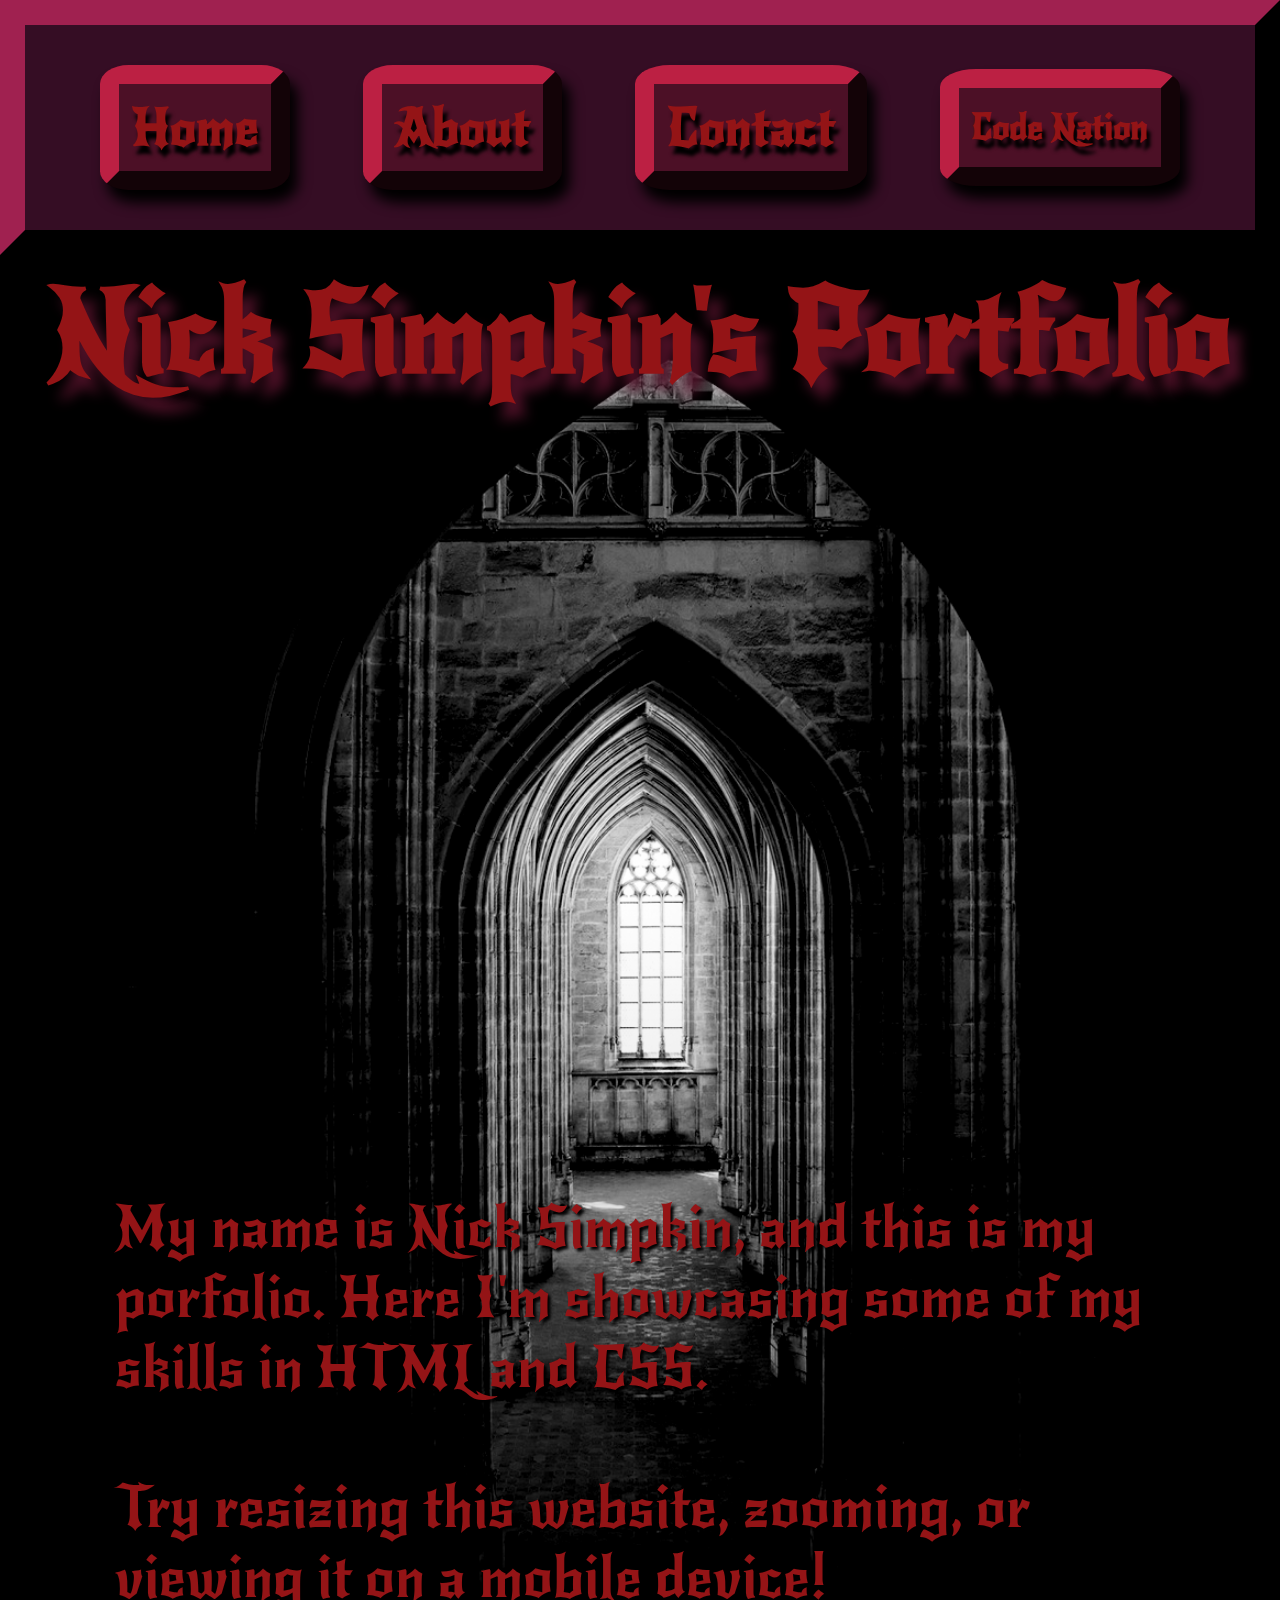
<file: index.html>
<!DOCTYPE html>
<html lang="en">

<head>
    <meta charset="UTF-8">
    <meta http-equiv="X-UA-Compatible" content="IE=edge">
    <meta name="viewport" content="width=device-width, initial-scale=1.0">

    <link rel="stylesheet" href="style.css">
    
    <title>Portfolio Nick Simpkin</title>
</head>

<body id="index_body">
    
    <div id="navbar">
        <a href="index.html"> Home</a>
        <a href="about.html"> About</a>
        <a href="contact.html"> Contact</a>
        <a id="cn_link" href="https://www.wearecodenation.com" target="_blank">Code Nation</a>
    </div>

    <h1 class="mainfont">Nick Simpkin's Portfolio</h1>

    <p id="p_index" class="mainfont">
        My name is Nick Simpkin, and this is my porfolio. Here I'm showcasing some of my skills in HTML and CSS. 
        <br>
        <br>
        Try resizing this website, zooming, or viewing it on a mobile device!
    </p>
    
</body>

</html>
</file>
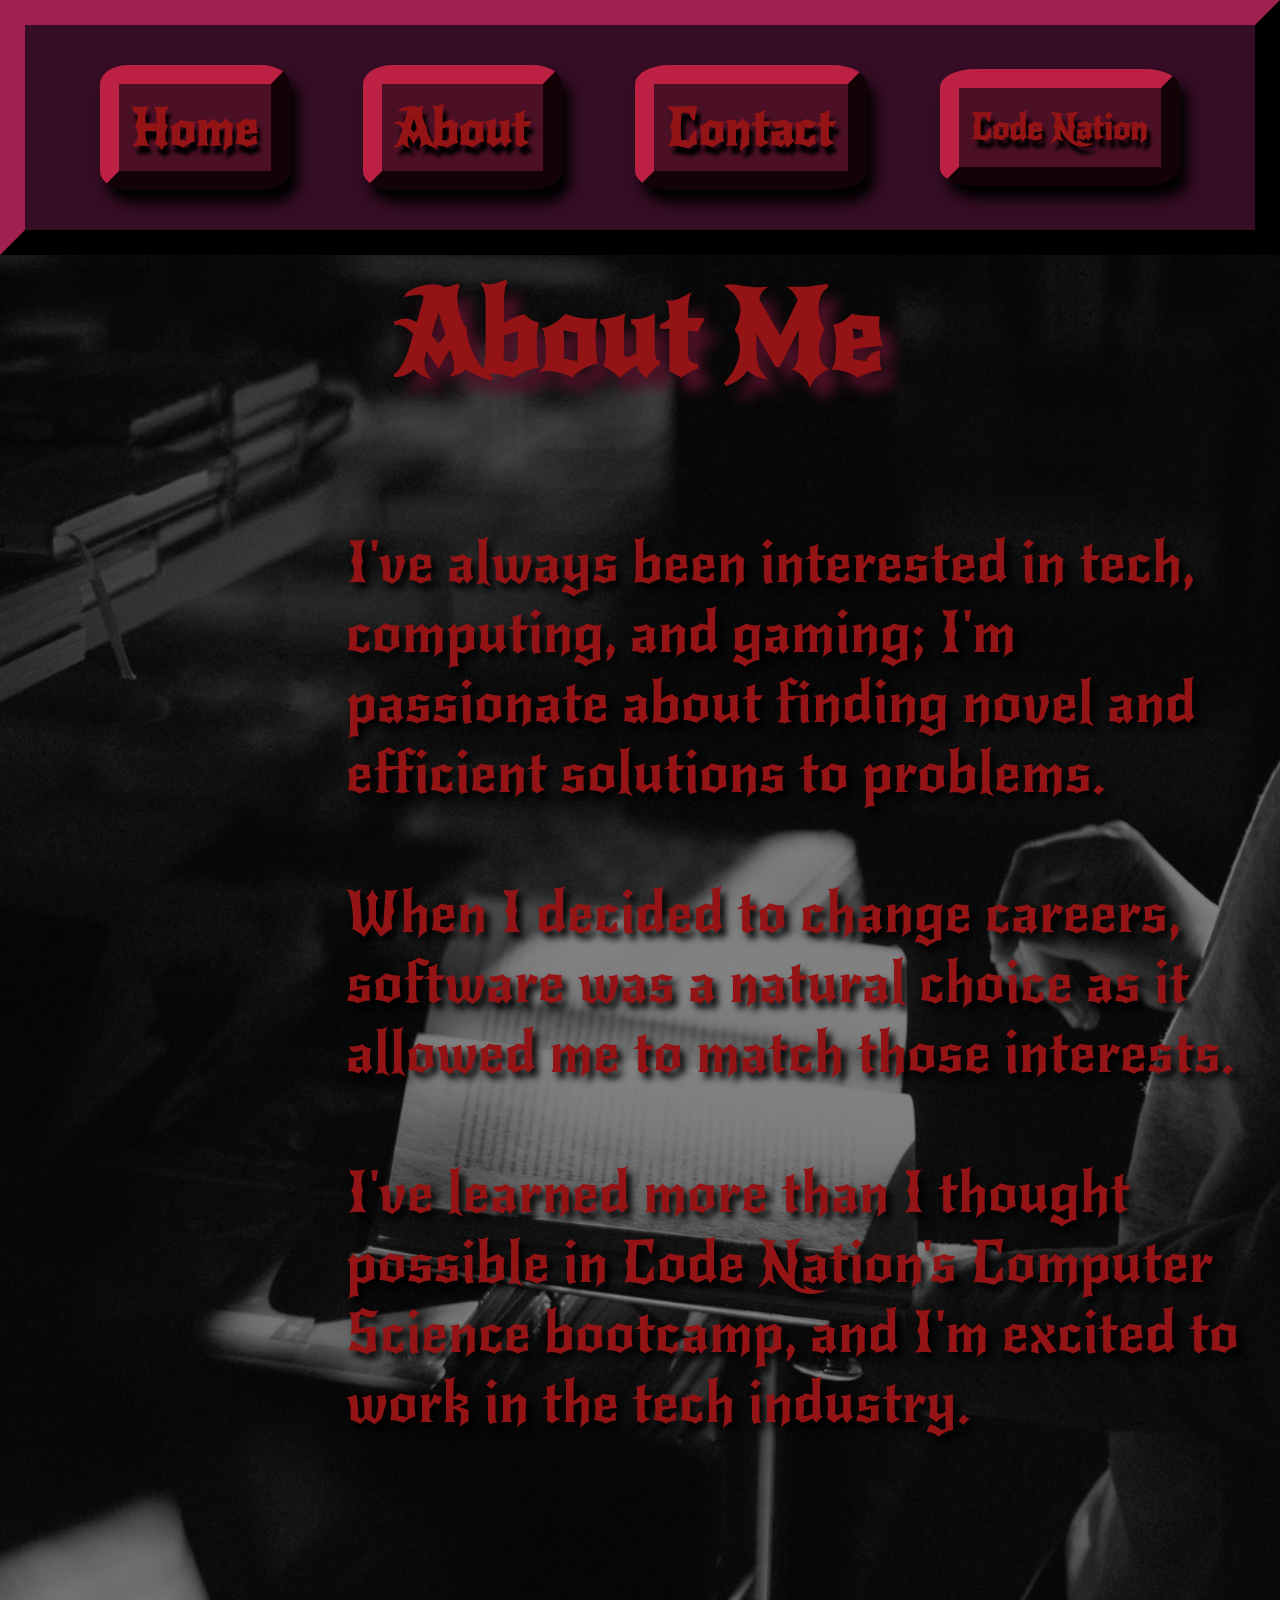
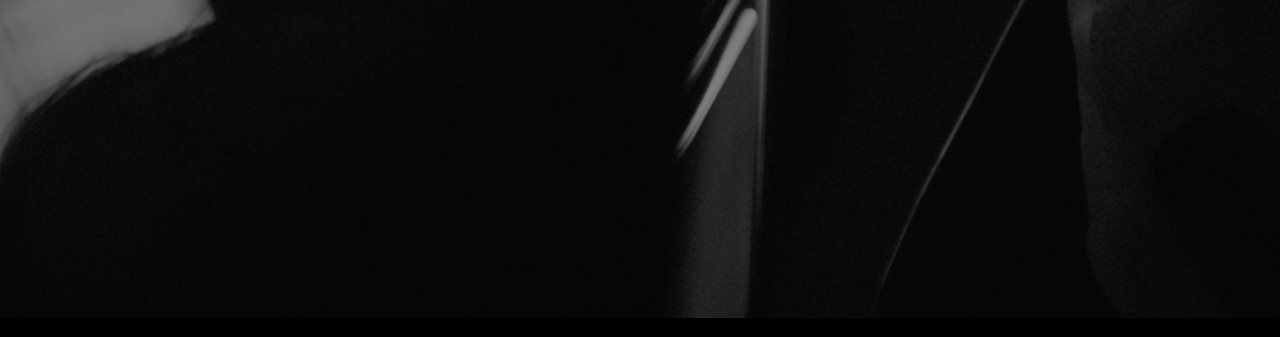
<file: about.html>
<!DOCTYPE html>
<html lang="en">

<head>
    <meta charset="UTF-8">
    <meta http-equiv="X-UA-Compatible" content="IE=edge">
    <meta name="viewport" content="width=device-width, initial-scale=1.0">

    <link rel="stylesheet" href="style.css">

    <title>Portfolio Nick Simpkin</title>
</head>

<body id="about_body">
    
    <div id="navbar">
        <a href="index.html"> Home</a>
        <a href="about.html"> About</a>
        <a href="contact.html"> Contact</a>
        <a id="cn_link" href="https://www.wearecodenation.com" target="_blank">Code Nation</a>
    </div>

    <h1 class="mainfont">About Me</h1>
    
    <p id="p_about" class="mainfont">
        I've always been interested in tech, computing, and gaming; I'm passionate about finding novel and efficient solutions to problems.
        <br>
        <br>
        When I decided to change careers, software was a natural choice as it allowed me to match those interests.
        <br>
        <br>
        I've learned more than I thought possible in Code Nation's Computer Science bootcamp, and I'm excited to work in the tech industry.
    </p>

</body>

</html>
</file>
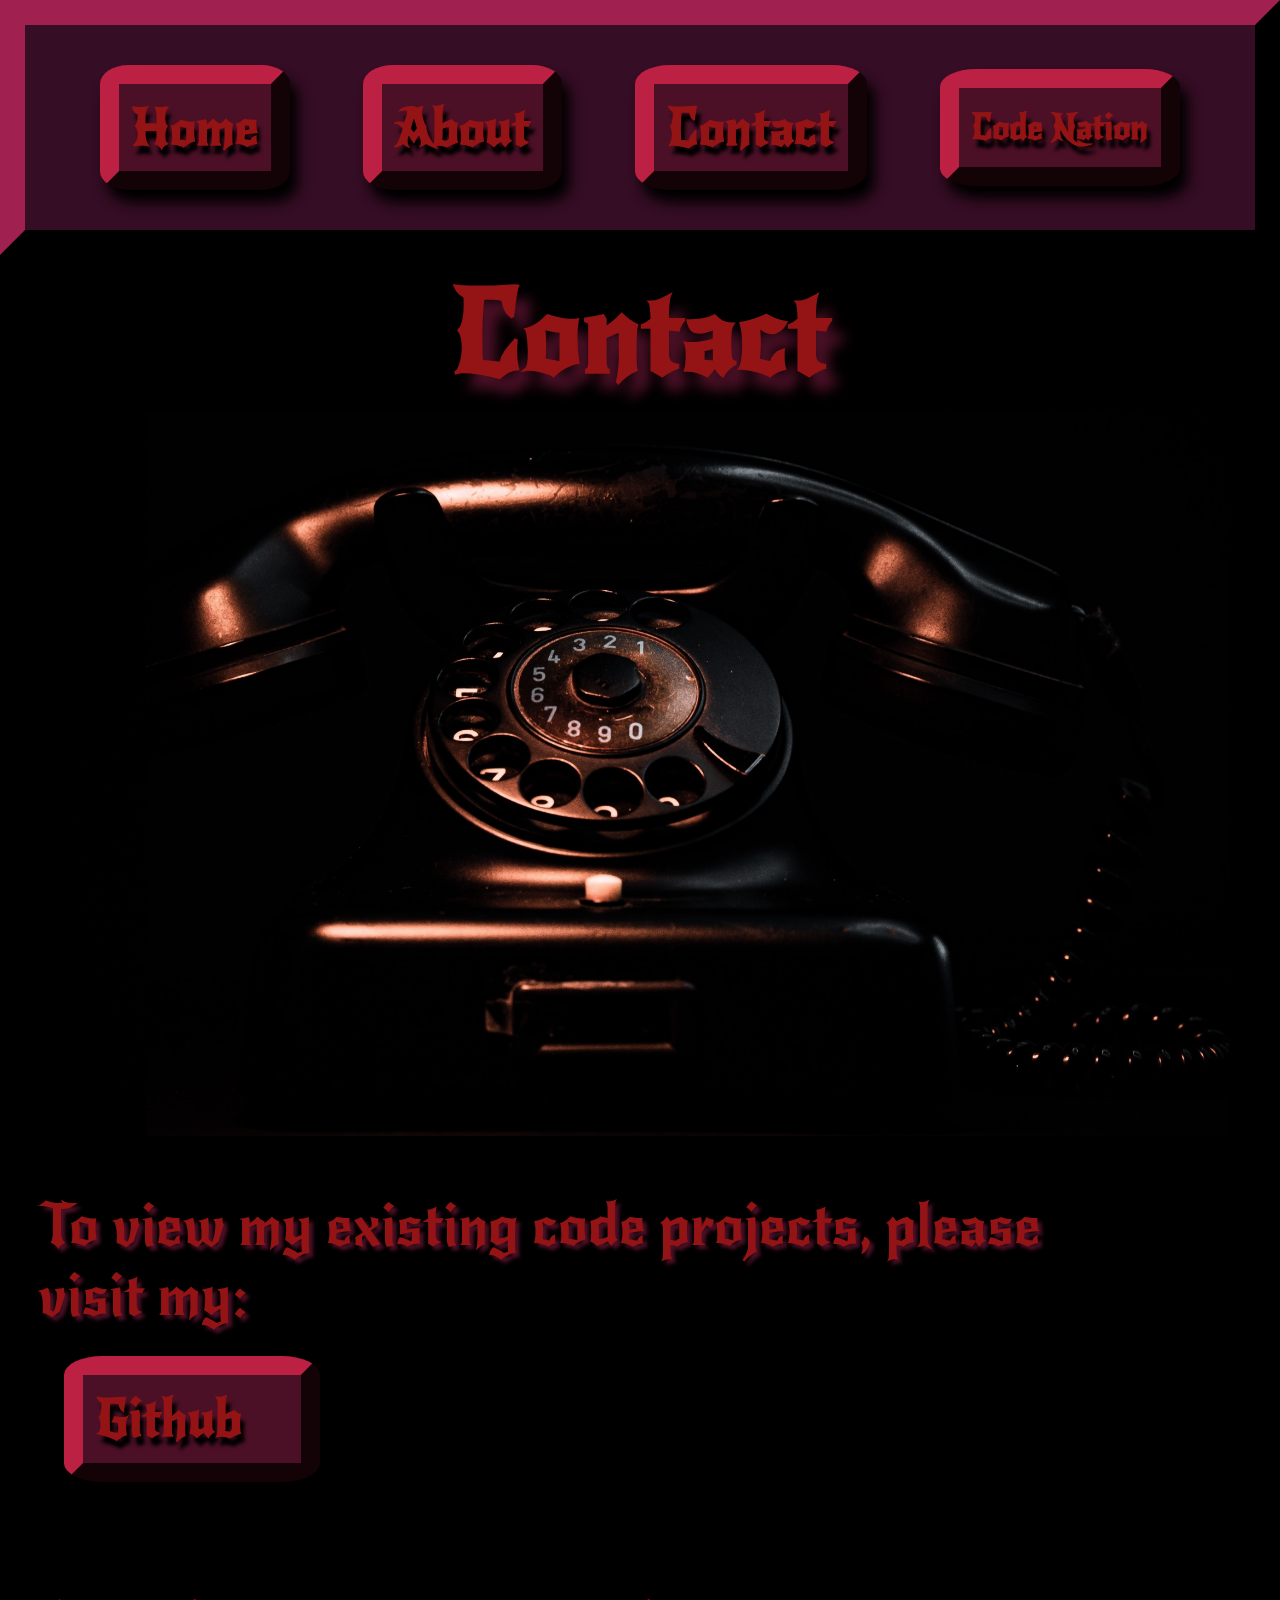
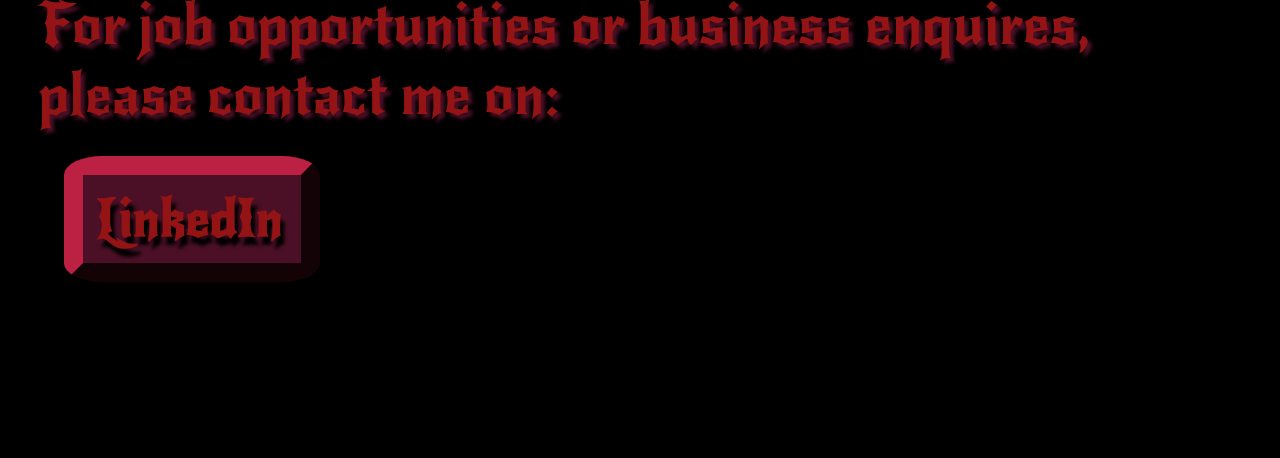
<file: contact.html>
<!DOCTYPE html>
<html lang="en">

<head>
    <meta charset="UTF-8">
    <meta http-equiv="X-UA-Compatible" content="IE=edge">
    <meta name="viewport" content="width=device-width, initial-scale=1.0">

    <link rel="stylesheet" href="style.css">

    <title>Portfolio Nick Simpkin</title>
</head>

<body id="contact_body">
    
    <div id="navbar">
        <a href="index.html"> Home</a>
        <a href="about.html"> About</a>
        <a href="contact.html"> Contact</a>
        <a id="cn_link" href="https://www.wearecodenation.com" target="_blank">Code Nation</a>
    </div>

    <h1 class="mainfont">Contact</h1>

    <img id="phone" src="images/old_phone_cropped.jpg" alt="a vintage rotary telephone on a black background">
    
    <div id="contact_p_div">
    <p id="p_contact" class="mainfont"> 
        To view my existing code projects, please visit my: 
        <br>
        <a href="https://github.com/NSimpkin" target="_blank">Github</a>
        <br>
        For job opportunities or business enquires, please contact me on:
        <br>
        <a href="https://www.linkedin.com/in/nick-simpkin/" target="_blank">LinkedIn</a>
        <br>
    </p>
    </div>
    
</body>

</html>
</file>
<file: style.css>
/* @import url('https://fonts.googleapis.com/css2?family=IM+Fell+English&display=swap'); */
@import url('https://fonts.googleapis.com/css2?family=Oswald&display=swap');
@import url('https://fonts.googleapis.com/css2?family=New+Rocker&display=swap');

/* Red colour palette
darkest
#1c0818
#350d24
#4c1026
#681225
#810e23
#941416
lightest
*/


* {
    font-family: 'New Rocker', cursive;
}

body{
    margin: 0px 0px 0px 0px;
    padding: 0px 0px 0px 0px;
    background-color: black;
    font-size: 100%;
}

#navbar {
    display: flex;
    align-items: center;
    justify-content: center;
    justify-content: space-around;
    background-color: #350d24;
    max-height: 10vh;
    max-width: 92.8%;
    border-color:#4c1026;
    border-width: 2vw;
    border-style:outset;
    padding: 5vw 3vw 4vw 3vw;
    margin: 0px 0px 0px 0px;
}

a {
    display:flex;
    align-items: center;
    color: #941416;
    font-size: 4vw;
    font-weight: bold;
    text-decoration: none;
    background-color:#4c1026;
    border-color:#681225;
    border-width: 1.5vw;
    border-style:outset;
    border-radius: 15%;
    padding: 1vw 1vw 1vw 1vw;
    margin: 2vw 2vw 3vw 2vw;
    max-width: 15vw;
    max-height: 8vh;
    min-height: 6vh;
    box-shadow: 0.6vw 1vw 1vw black;
    text-shadow: 0.3vw 0.6vw 0.3vw black;
}

#cn_link {
    font-size: 2.66vw;
}

a:hover {
    color: #cc1b1d;
    font-weight: bolder;
    background-color:#681225;
    border-color: #810e23;
    box-shadow: 0.5vw 0.7vw 0.7vw black;
    text-shadow: 0.5vw 0.8vw 0.5vw black;
}

a:active {
    color: #681225;
    background-color: #1c0818;
    border-color: #350d24;
    transform:translate(0.3vw, 0.3vw);
    border-style:inset;
    box-shadow: none;
    text-shadow: 0.3vw 0.6vw 0vw black;
}

#index_body {
    background-image: url(images/church_int_wide.png);
    background-color: black;
    background-repeat: no-repeat;
    background-size: 100vw;
}

#about_body {
    background-image: url(images/dark_library_bw.png);
    background-color: black;
    background-repeat: no-repeat;
    background-size: 100vw;
}

.mainfont {
    color:#941416;
}

h1 {
    display: flex;
    justify-content: center;
    align-items: center;
    font-size: 9vw;
    padding: 0.6vw 1vw 0.6vw 1vw;
    margin: 0px 0px 0px 0px;
    position: relative;
    animation-name: header_fade_blink;
    animation-duration: 3s;
    animation-iteration-count: 1;
    animation-delay: 0.5s;
    animation-fill-mode: backwards;
    text-shadow: 1vw 1.2vw 1vw #4c1026;
}

@keyframes header_fade_blink {
    0% {color:#941416; opacity: 0%;}
    5% {color:#941416; opacity: 6%;}
    10% {color:#941416; opacity: 12%;}
    15% {color:#941416; opacity: 18%;}
    20% {color:#941416; opacity: 24%;}
    25% {color:#941416; opacity: 30%;}
    30% {color:#941416; opacity: 36%;}
    35% {color:#941416; opacity: 42%;}
    40% {color:#941416; opacity: 48%;}
    45% {color:#941416; opacity: 54%;}
    50% {color:#941416; opacity: 60%;}
    55% {color:#941416; opacity: 66%;}
    60% {color:#941416; opacity: 72%;}
    65% {color:#941416; opacity: 78%;}
    70% {color:#941416; opacity: 84%;}
    75% {color:#941416; opacity: 90%;}
    80% {color:#941416; opacity: 96%;}
    85% {color:#941416; opacity: 100%;}
    88% {color:#941416; opacity: 33%;}
    90% {color:#941416; opacity: 0%;}
    92% {color:#941416; opacity: 0%;}
    94% {color:#941416; opacity: 33%;}
    96% {color:#941416; opacity: 100%;}
    98% {color:#941416; opacity: 66%;}
    99% {color:#cc1b1d; opacity: 95%;}
    100% {color:#941416; opacity: 100%;}
}

#phone {
    max-width:96vw;
    height: auto;
    opacity: 100%;
    /* filter: blur(1px);
    -webkit-filter:blur(1px); */
    margin: 0px 0px 0px 0px;
}

p {
    /* font-size: 3.3em; */
    padding: 3vw 3vw 3vw 3vw;
    margin: 0px 0px 0px 0px;
    word-wrap: break-word;
}

#p_index {
    margin: 58vw 3vw 3vw 6vw;
    text-shadow: 0.24vw 0.24vw 0.24vw black;
}

#p_about {
    margin: 6vw 0vw 36vw 24vw;
    text-shadow: 0.4vw 0.5vw 0.6vw black;
}

#contact_p_div {
    max-width:90%;
    height: 100%;
}

#p_contact {
    margin: 0px 0px 30px 0px;
    text-shadow: 0.3vw 0.3vw 0.3vw #4c1026;
}

/* Media queries examples: */

/* Extra small devices (phones, 600px and down) */
@media only screen and (max-width: 600px) {
    body{
        font-size: 1.8em;
    }
}

/* Small devices (portrait tablets and large phones, 600px and up) */
@media only screen and (min-width: 600px) {
    body{
        font-size: 2.1em;
    }
}

/* Medium devices (landscape tablets, 768px and up) */
@media only screen and (min-width: 768px) {
    body{
        font-size: 2.5em;
    }
}

/* Large devices (laptops/desktops, 992px and up) */
@media only screen and (min-width: 992px) {
    body{
        font-size: 3em;
    }
}

/* Extra large devices (large laptops and desktops, 1200px and up) */
@media only screen and (min-width: 1200px) {
    body{
        font-size: 3.6em;
    }
}
</file>
